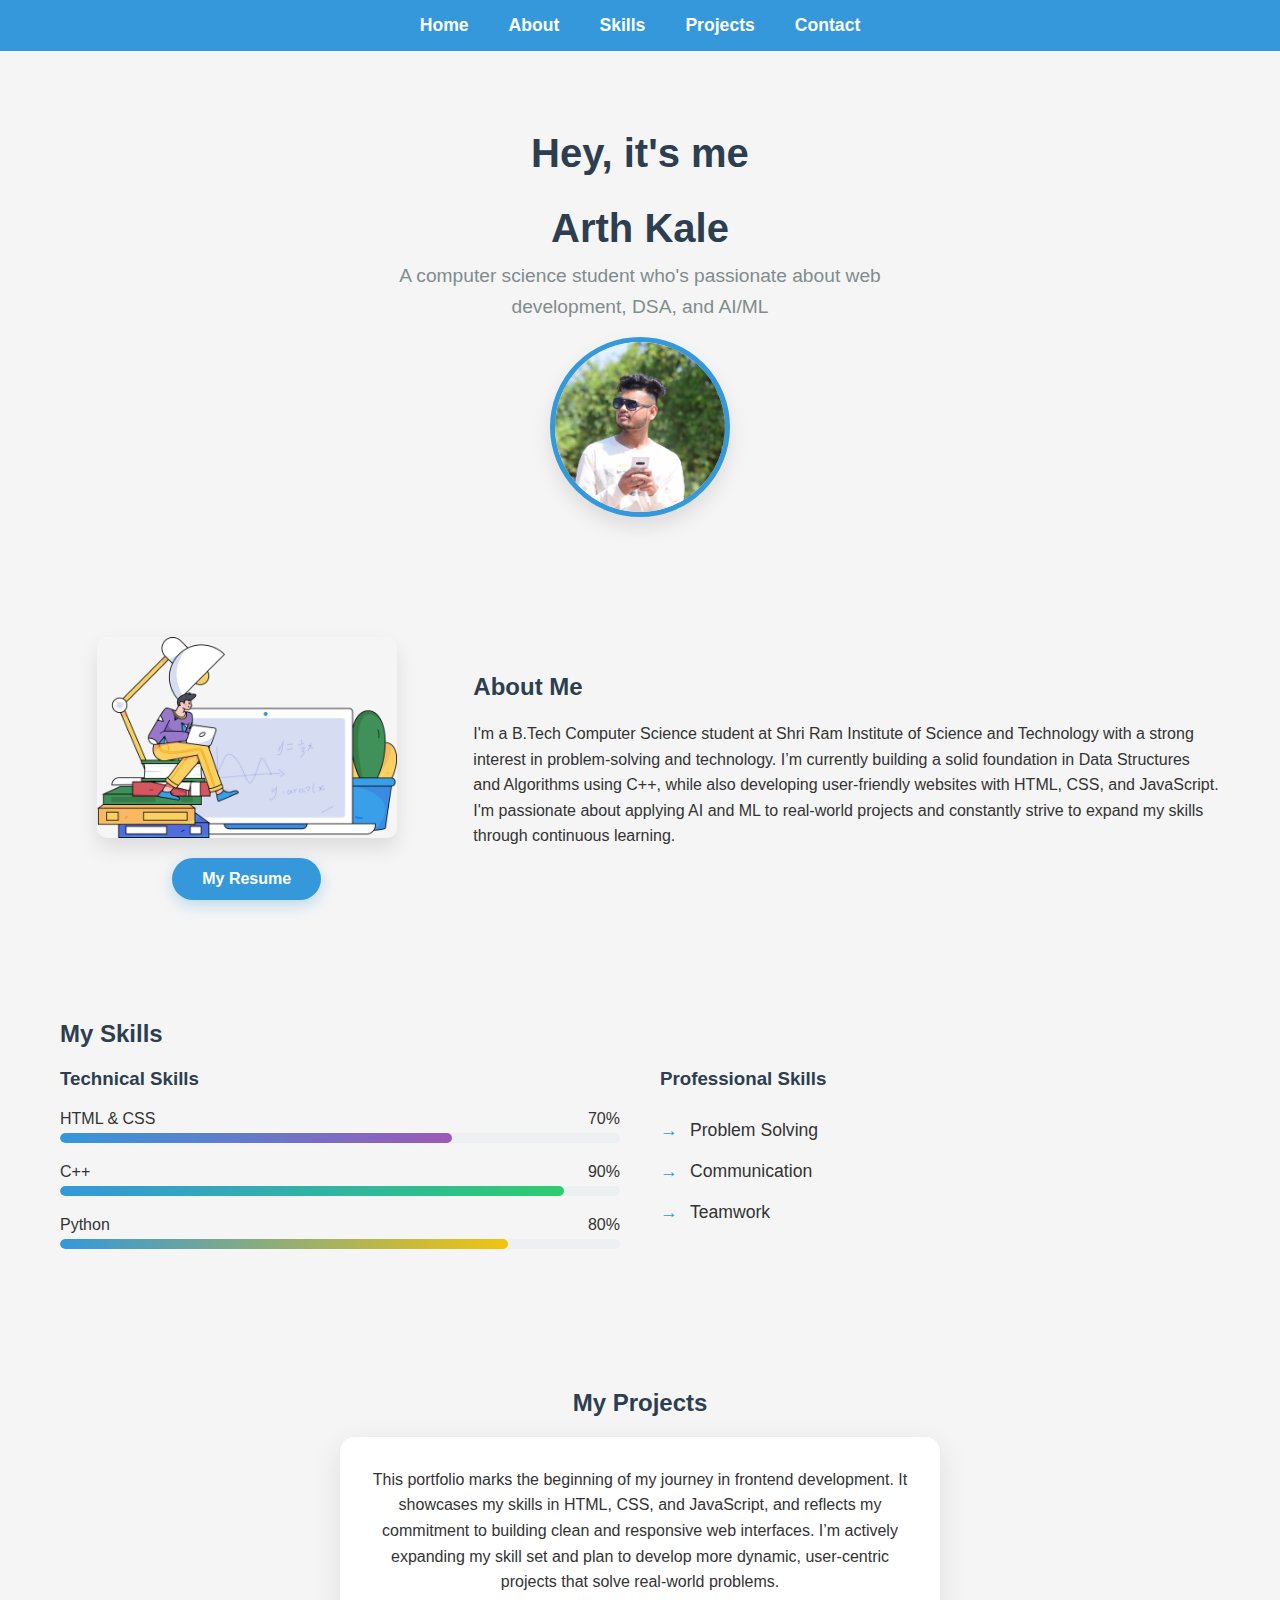
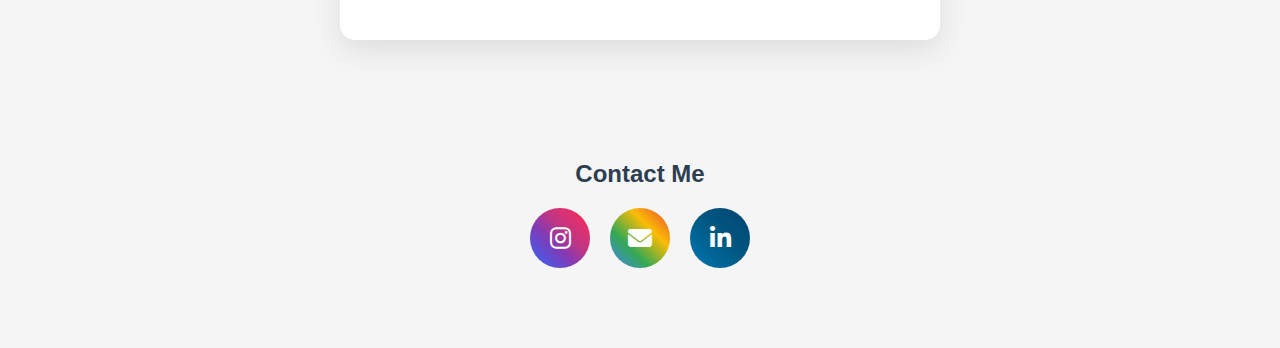
<file: docs/index.html>
<!DOCTYPE html>
<html lang="en">
<head>
  <meta charset="UTF-8" />
  <meta name="viewport" content="width=device-width, initial-scale=1.0"/>
  <title>Arth Kale - Portfolio</title>
  <link rel="stylesheet" href="https://cdnjs.cloudflare.com/ajax/libs/font-awesome/6.4.0/css/all.min.css" />
  <link rel="stylesheet" href="Mportfolio.css" />
  <style>
    html {
      scroll-behavior: smooth;
    }
  </style>
</head>
<body>
  <!-- Navbar Section -->
  <nav style="background-color: #3498db; padding: 15px 0; position: sticky; top: 0; z-index: 1000;">
    <div style="max-width: 1200px; margin: 0 auto; display: flex; justify-content: center; gap: 40px; flex-wrap: wrap;">
      <a href="#home" style="color: white; text-decoration: none; font-weight: bold; font-size: 1.1rem;">Home</a>
      <a href="#about" style="color: white; text-decoration: none; font-weight: bold; font-size: 1.1rem;">About</a>
      <a href="#skills" style="color: white; text-decoration: none; font-weight: bold; font-size: 1.1rem;">Skills</a>
      <a href="#projects" style="color: white; text-decoration: none; font-weight: bold; font-size: 1.1rem;">Projects</a>
      <a href="#contact" style="color: white; text-decoration: none; font-weight: bold; font-size: 1.1rem;">Contact</a>
    </div>
  </nav>

  <div class="container">
    <!-- Header Section -->
    <header class="header" id="home">
      <h1>Hey, it's me</h1>
      <h1>Arth Kale</h1>
      <p>A computer science student who's passionate about web development, DSA, and AI/ML</p>
      <img src="DSC_0093.JPG" alt="Arth Kale" class="profile-pic" />
    </header>

    <!-- About Section -->
    <section class="about-section" id="about">
      <div class="about-image">
        <img src="student-studying-on-study-desk-illustration-download-in-svg-png-gif-file-formats--table-education-pack-school-illustrations-10762668.webp" alt="Arth Kale" class="square-pic"/>
        <a href="https://drive.google.com/file/d/1wSeF81A-gZ5hnVj2QviRexK3R3jZYENs/view?usp=drivesdk" class="resume-btn">My Resume</a>
      </div>
      <div class="about-content">
        <h2>About Me</h2>
        <p>I'm a B.Tech Computer Science student at Shri Ram Institute of Science and Technology with a strong interest in problem-solving and technology. I’m currently building a solid foundation in Data Structures and Algorithms using C++, while also developing user-friendly websites with HTML, CSS, and JavaScript. I'm passionate about applying AI and ML to real-world projects and constantly strive to expand my skills through continuous learning.</p>
      </div>
    </section>

    <!-- Skills Section -->
    <section class="skills-section" id="skills">
      <h2>My Skills</h2>
      <div class="skills-container">
        <div class="technical-skills">
          <h3>Technical Skills</h3>
          <div class="skill">
            <div class="skill-name">
              <span>HTML & CSS</span>
              <span>70%</span>
            </div>
            <div class="skill-bar">
              <div class="skill-level html-css" data-width="70%"></div>
            </div>
          </div>
          <div class="skill">
            <div class="skill-name">
              <span>C++</span>
              <span>90%</span>
            </div>
            <div class="skill-bar">
              <div class="skill-level cpp" data-width="90%"></div>
            </div>
          </div>
          <div class="skill">
            <div class="skill-name">
              <span>Python</span>
              <span>80%</span>
            </div>
            <div class="skill-bar">
              <div class="skill-level python" data-width="80%"></div>
            </div>
          </div>
        </div>
        <div class="professional-skills">
          <h3>Professional Skills</h3>
          <ul>
            <li>Problem Solving</li>
            <li>Communication</li>
            <li>Teamwork</li>
          </ul>
        </div>
      </div>
    </section>

    <!-- Projects Section -->
    <section class="projects-section" id="projects">
      <h2>My Projects</h2>
      <div class="project-box">
        <p>This portfolio marks the beginning of my journey in frontend development. It showcases my skills in HTML, CSS, and JavaScript, and reflects my commitment to building clean and responsive web interfaces. I’m actively expanding my skill set and plan to develop more dynamic, user-centric projects that solve real-world problems.</p>
      </div>
    </section>

    <!-- Contact Section -->
    <section class="contact-section" id="contact">
      <h2>Contact Me</h2>
      <div class="contact-buttons">
        <a href="https://www.instagram.com/arth_4059l?igsh=c2pucG1kczQyaXYy" class="contact-btn instagram" target="_blank">
          <i class="fab fa-instagram"></i>
        </a>
        <a href="mailto:arthk2484@gmail.com" class="contact-btn email">
          <i class="fas fa-envelope"></i>
        </a>
        <a href="https://www.linkedin.com/in/arth-kale-6734ba33a" class="contact-btn linkedin" target="_blank">
          <i class="fab fa-linkedin-in"></i>
        </a>
      </div>
    </section>
  </div>

  <script>
    window.addEventListener("scroll", () => {
      const skillSection = document.querySelector(".skills-section");
      const skillLevels = document.querySelectorAll(".skill-level");

      const sectionTop = skillSection.getBoundingClientRect().top;
      const triggerPoint = window.innerHeight - 100;

      if (sectionTop < triggerPoint) {
        skillLevels.forEach(bar => {
          const width = bar.getAttribute("data-width");
          bar.style.width = width;
          bar.classList.add("animated");
        });
      }
    });
  </script>
</body>
</html>
</file>
<file: docs/Mportfolio.css>
/* Global Styles */
* {
    margin: 0;
    padding: 0;
    box-sizing: border-box;
    font-family: 'Segoe UI', Tahoma, Geneva, Verdana, sans-serif;
}

body {
    background-color: #f5f5f5;
    color: #333;
    transition: all 0.3s ease;
}

.container {
    max-width: 1200px;
    margin: 0 auto;
    padding: 20px;
}

section {
    padding: 60px 0;
}

h1, h2, h3 {
    margin-bottom: 20px;
    color: #2c3e50;
}

p {
    line-height: 1.6;
    margin-bottom: 15px;
}

/* Header Section */
.header {
    display: flex;
    flex-direction: column;
    align-items: center;
    padding: 40px 0;
    text-align: center;
    animation: fadeIn 1s ease;
}

@keyframes fadeIn {
    from { opacity: 0; transform: translateY(-20px); }
    to { opacity: 1; transform: translateY(0); }
}

.profile-pic {
    width: 180px;
    height: 180px;
    border-radius: 50%;
    object-fit: cover;
    border: 5px solid #3498db;
    box-shadow: 0 10px 20px rgba(0, 0, 0, 0.1);
    margin-bottom: 20px;
    transition: transform 0.3s ease;
}

.profile-pic:hover {
    transform: scale(1.05);
}

.header h1 {
    font-size: 2.5rem;
    margin: 20px 0 10px;
    color: #2c3e50;
}

.header p {
    font-size: 1.2rem;
    color: #7f8c8d;
    max-width: 600px;
}

/* About Section */
.about-section {
    display: flex;
    flex-wrap: wrap;
    align-items: center;
    gap: 40px;
    animation: slideIn 1s ease;
}

@keyframes slideIn {
    from { opacity: 0; transform: translateX(-20px); }
    to { opacity: 1; transform: translateX(0); }
}

.about-image {
    flex: 1;
    min-width: 300px;
    display: flex;
    flex-direction: column;
    align-items: center;
}

.square-pic {
    width: 100%;
    max-width: 300px;
    height: auto;
    border-radius: 10px;
    box-shadow: 0 10px 20px rgba(0, 0, 0, 0.1);
    margin-bottom: 20px;
    transition: transform 0.3s ease;
}

.square-pic:hover {
    transform: scale(1.03);
}

.resume-btn {
    display: inline-block;
    padding: 12px 30px;
    background-color: #3498db;
    color: white;
    text-decoration: none;
    border-radius: 30px;
    font-weight: bold;
    transition: all 0.3s ease;
    box-shadow: 0 5px 15px rgba(52, 152, 219, 0.3);
}

.resume-btn:hover {
    background-color: #2980b9;
    transform: translateY(-3px);
    box-shadow: 0 8px 20px rgba(52, 152, 219, 0.4);
}

.about-content {
    flex: 2;
    min-width: 300px;
}

/* Skills Section */
.skills-section {
    animation: fadeIn 1s ease;
}

.skills-container {
    display: flex;
    flex-wrap: wrap;
    gap: 40px;
}

.technical-skills, .professional-skills {
    flex: 1;
    min-width: 300px;
}

.skill {
    margin-bottom: 20px;
}

.skill-name {
    display: flex;
    justify-content: space-between;
    margin-bottom: 5px;
}

.skill-bar {
    height: 10px;
    background-color: #ecf0f1;
    border-radius: 5px;
    overflow: hidden;
}

.skill-level {
    height: 100%;
    border-radius: 5px;
    background-color: #3498db;
    transition: width 1.5s ease;
}

.html-css {
    width: 70%;
    background: linear-gradient(90deg, #3498db, #9b59b6);
}

.cpp {
    width: 90%;
    background: linear-gradient(90deg, #3498db, #2ecc71);
}

.python {
    width: 80%;
    background: linear-gradient(90deg, #3498db, #f1c40f);
}

.professional-skills ul {
    list-style: none;
}

.professional-skills li {
    padding: 10px 0;
    position: relative;
    padding-left: 30px;
    font-size: 1.1rem;
}

.professional-skills li:before {
    content: "→";
    position: absolute;
    left: 0;
    color: #3498db;
    font-weight: bold;
}

/* Projects Section */
.projects-section {
    text-align: center;
    animation: fadeIn 1s ease;
}

.project-box {
    background: white;
    padding: 30px;
    border-radius: 15px;
    box-shadow: 0 10px 30px rgba(0, 0, 0, 0.1);
    max-width: 600px;
    margin: 0 auto;
    transition: transform 0.3s ease, box-shadow 0.3s ease;
}

.project-box:hover {
    transform: translateY(-5px);
    box-shadow: 0 15px 35px rgba(0, 0, 0, 0.15);
}

/* Contact Section */
.contact-section {
    text-align: center;
    animation: fadeIn 1s ease;
}

.contact-buttons {
    display: flex;
    justify-content: center;
    gap: 20px;
    flex-wrap: wrap;
}

.contact-btn {
    display: flex;
    align-items: center;
    justify-content: center;
    width: 60px;
    height: 60px;
    border-radius: 50%;
    text-decoration: none;
    color: white;
    font-size: 1.5rem;
    transition: all 0.3s ease;
}

.contact-btn:hover {
    transform: translateY(-5px) scale(1.1);
}

.instagram {
    background: linear-gradient(45deg, #405DE6, #5851DB, #833AB4, #C13584, #E1306C, #FD1D1D);
}

.email {
    background: linear-gradient(45deg, #4285F4, #34A853, #FBBC05, #EA4335);
}
.linkedin {
    background: linear-gradient(45deg, #0077B5, #005983, #004471);
}
/* Responsive Design */
@media (max-width: 768px) {
    .header h1 {
        font-size: 2rem;
    }
    
    .header p {
        font-size: 1rem;
    }
    
    .about-section {
        flex-direction: column;
    }
    
    .about-image, .about-content {
        width: 100%;
    }
}
</file>
